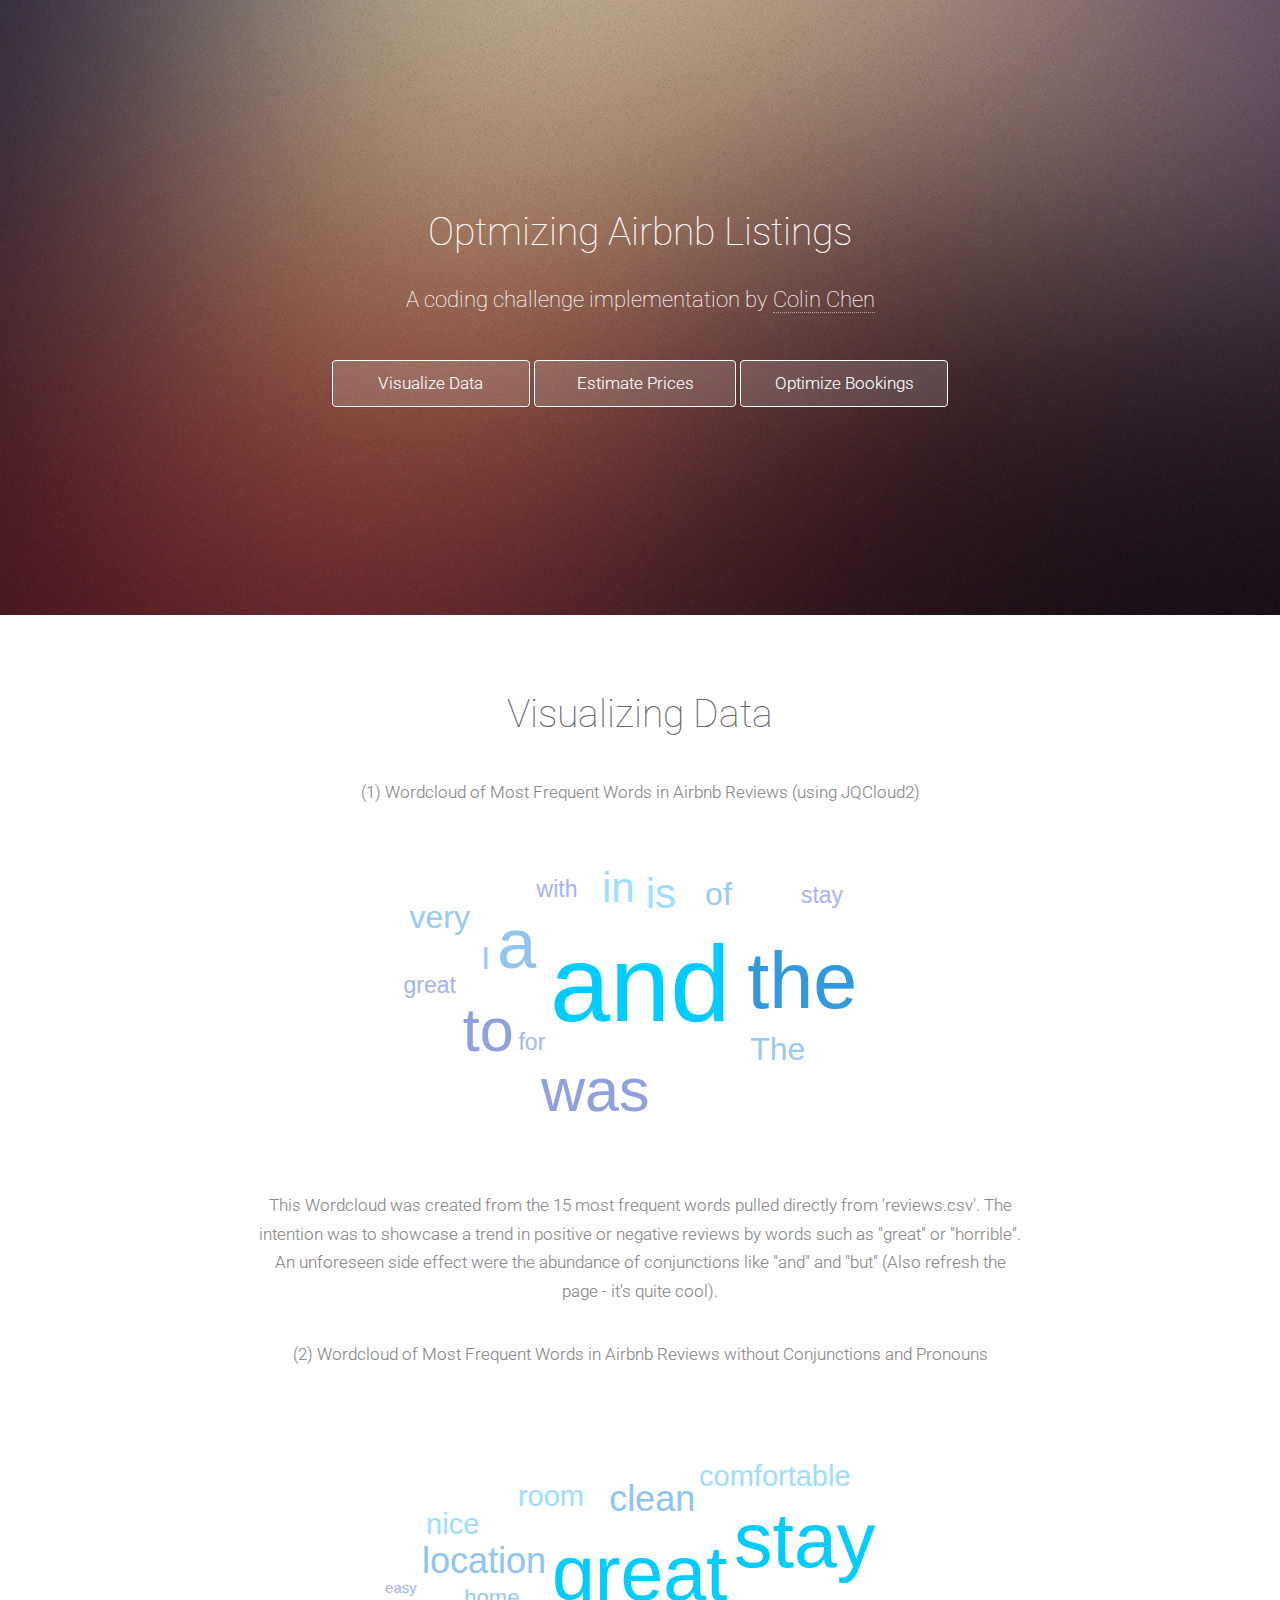
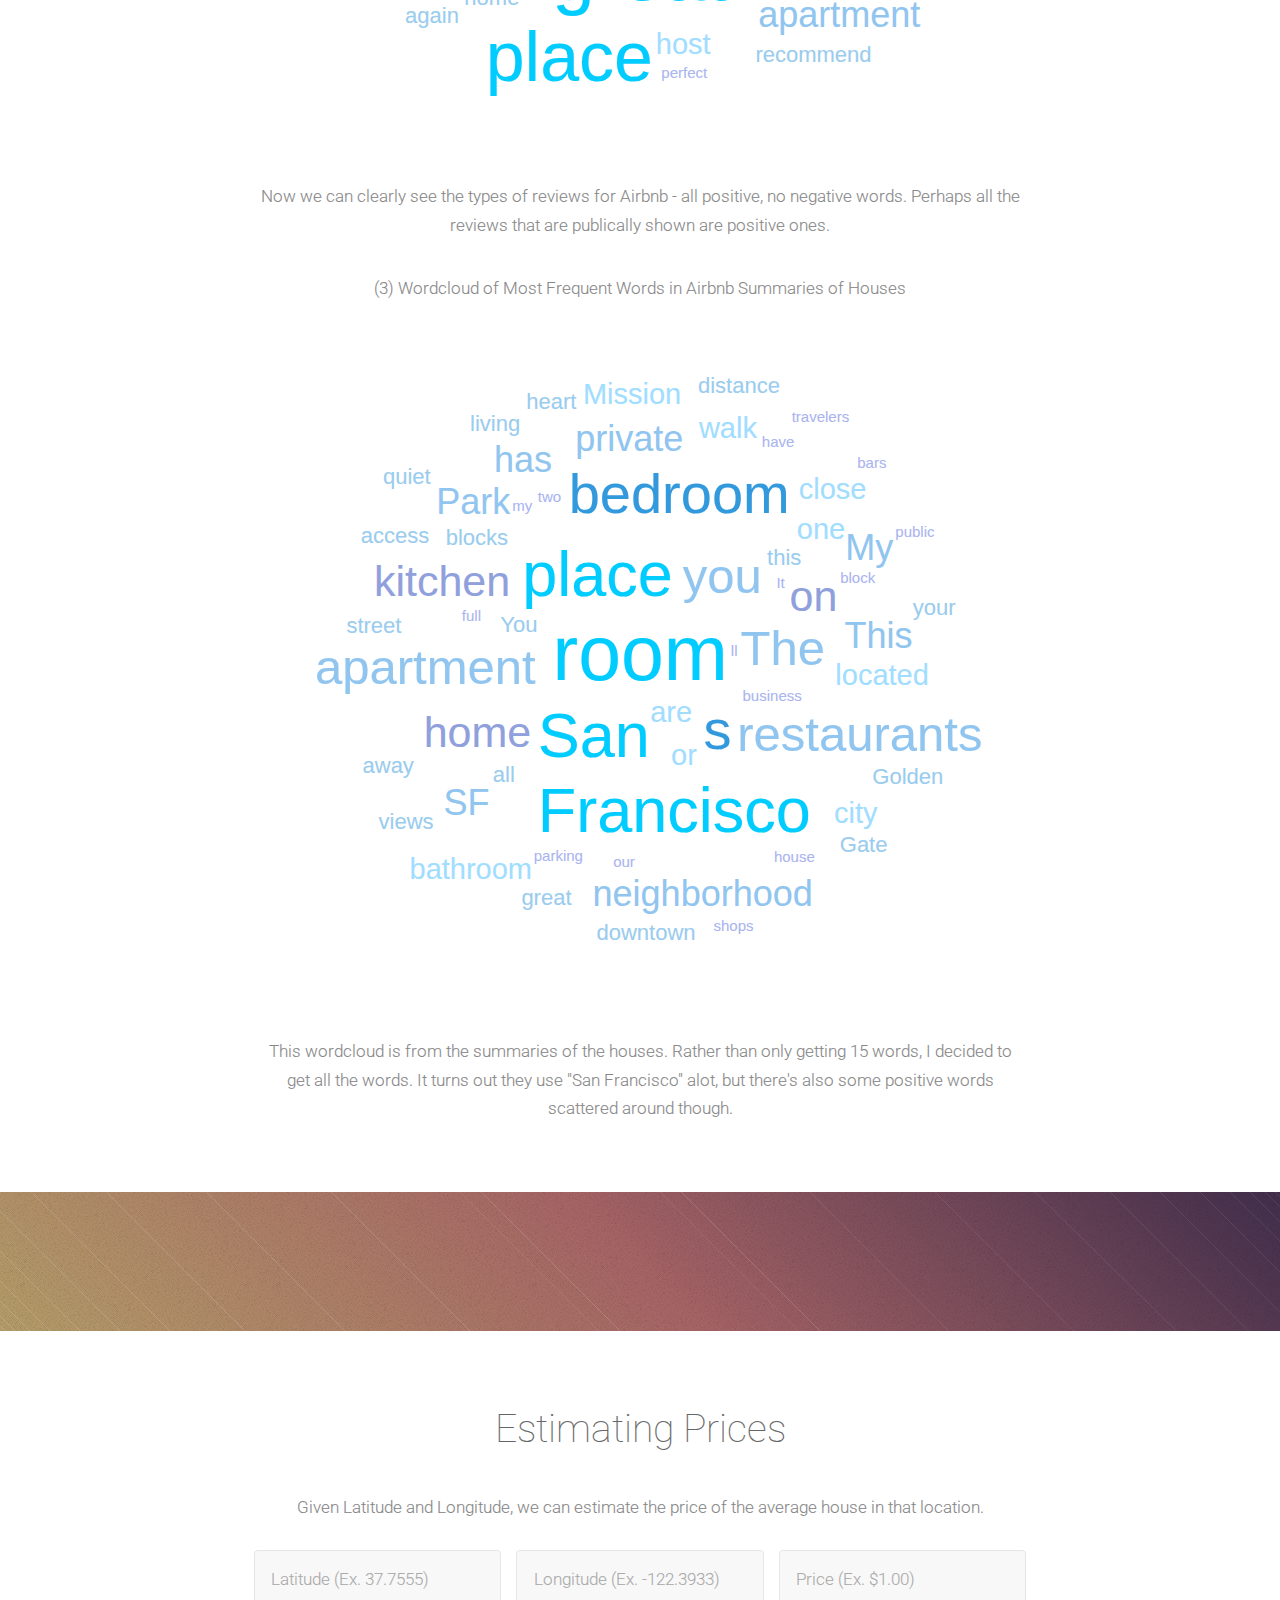
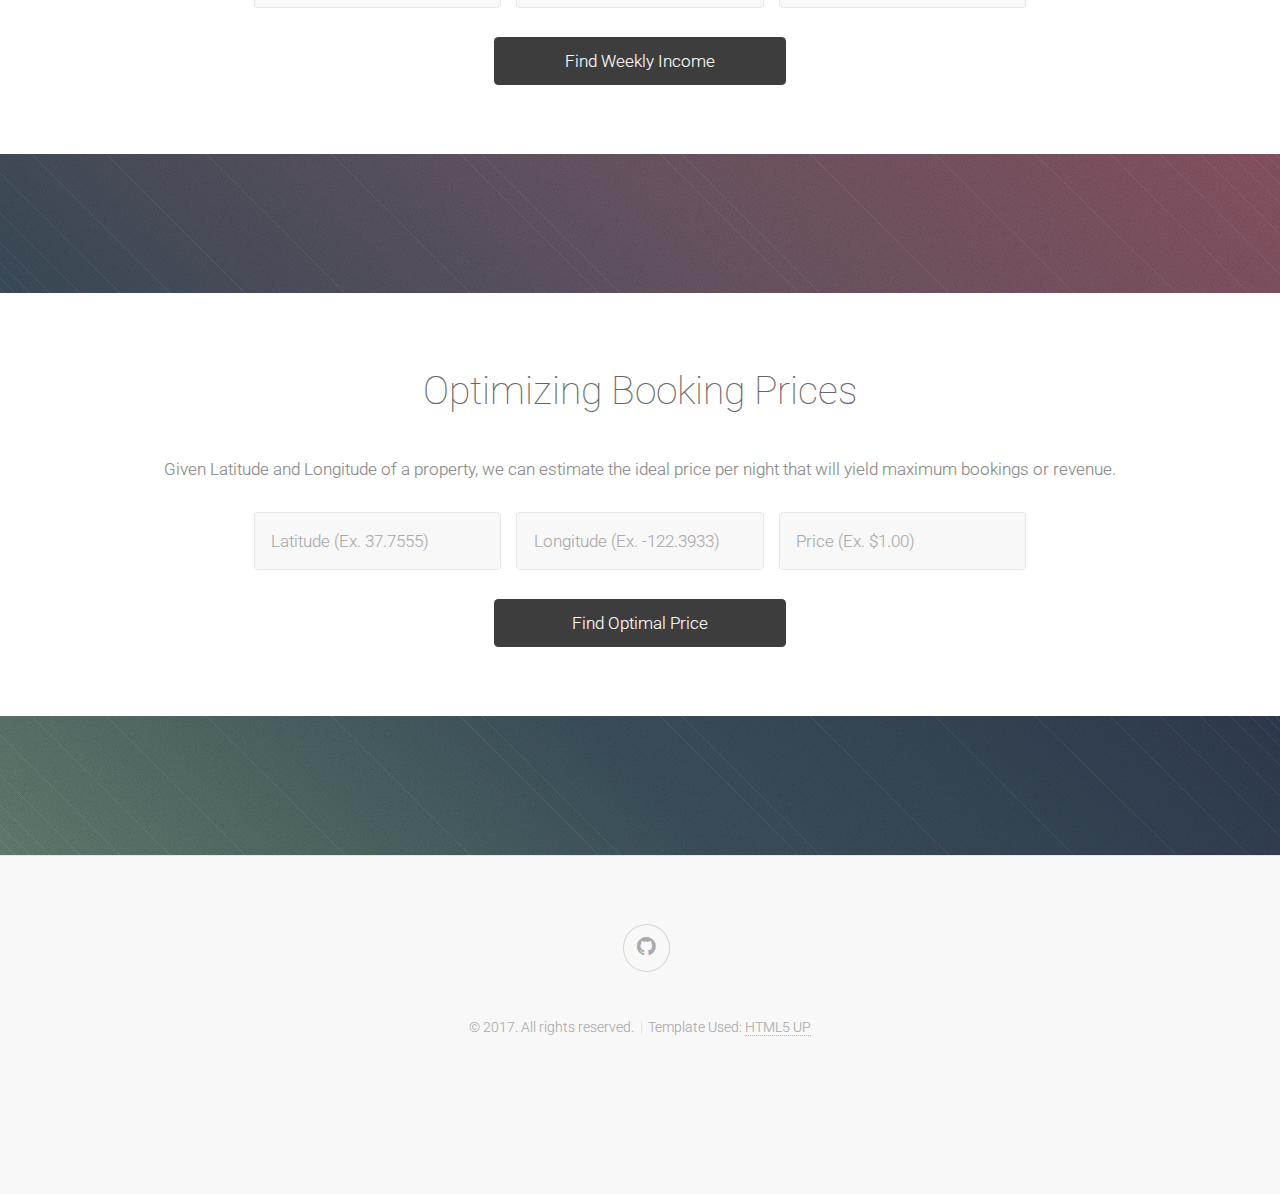
<file: index.html>
<!DOCTYPE HTML>
<!--
	Tessellate by HTML5 UP
	html5up.net | @ajlkn
	Free for personal and commercial use under the CCA 3.0 license (html5up.net/license)
-->

<!-- 
	This template is being used by Colin Chen for the coding challenge issued by Capital One
	for it's Engineering Summit coding challenge. 
-->
<html>
	<head>
		<title>Tessellate by HTML5 UP</title>
		<meta charset="utf-8" />
		<meta name="viewport" content="width=device-width, initial-scale=1" />
		<!--[if lte IE 8]><script src="assets/js/ie/html5shiv.js"></script><![endif]-->
		<link rel="stylesheet" href="assets/css/main.css" />
		<!--[if lte IE 8]><link rel="stylesheet" href="assets/css/ie8.css" /><![endif]-->
		<!--[if lte IE 9]><link rel="stylesheet" href="assets/css/ie9.css" /><![endif]-->
	</head>

	<body>
		<!-- Header -->
			<section id="header" class="dark">
				<header>
					<h1>Optmizing Airbnb Listings</h1>
					<p>A coding challenge implementation by <a href="https://github.com/ColinChen1">Colin Chen</a></p>
				</header>
				<footer>
					<div>
					<a href="#first"  class="button scrolly">&nbsp&nbsp&nbspVisualize Data&nbsp&nbsp&nbsp</a>
					<a href="#second" class="button scrolly">&nbsp&nbspEstimate Prices&nbsp&nbsp</a>
					<a href="#third"  class="button scrolly">Optimize Bookings</a>
					</div>
				</footer>
			</section>

		<!-- First Section - Visualizing Data -->
			<section id="first" class="main">
				<header>
					<div class="container">
						<h2>Visualizing Data</h2>
						<p>(1) Wordcloud of Most Frequent Words in Airbnb Reviews (using JQCloud2) </p>
						<center><div id="wordcloud" ></div></center>
						<center><p id="wordcloudtext">This Wordcloud was created from the 15 most frequent words pulled directly from 'reviews.csv'.
						The intention was to showcase a trend in positive or negative reviews by words such as "great" or "horrible".
						An unforeseen side effect were the abundance of conjunctions like "and" and "but" (Also refresh the page - it's quite cool). </p></center>
						<center><p id="wordcloudtext"> (2) Wordcloud of Most Frequent Words in Airbnb Reviews without Conjunctions and Pronouns</p></center>
						<br>
						<center><div id="wordcloud1" ></div></center>
						<center><p id="wordcloudtext">Now we can clearly see the types of reviews for Airbnb - all positive, no negative words. 
						Perhaps all the reviews that are publically shown are positive ones. </p></center>
						<center><p id="wordcloudtext">(3) Wordcloud of Most Frequent Words in Airbnb Summaries of Houses</p></center>
						<center><div id="wordcloud2"></div></center>
						<center><p id="wordcloudtext">This wordcloud is from the summaries of the houses. Rather than only getting 15 words, I decided to get all the words.  It turns out they use "San Francisco" alot, but there's also some positive words scattered around though.</p></center>
					</div>
				</header>
				<div class="content dark style1 featured">
					<div class="container">
						<div class="row">
						</div>
						<div class="row">
							<div class="12u">
							</div>
						</div>
					</div>
				</div>
			</section>

		<!-- Second Problem - Price Retriever-->
			<section id="second" class="main">
				<header>
					<div class="container">
						<h2>Estimating Prices</h2>
						<p>Given Latitude and Longitude, we can estimate the price of the average house in that location.</p>
						<br>
						<form method="post">
							<center><div style="width:82%" class="row 50%">
								<div class="4u 12u(narrow)">
									<input type="number" name="latInput" id="latInput" value="" placeholder="Latitude (Ex. 37.7555)"  step = "0.001" min = "37.7" max = "37.85"/>
								</div>
								<div class="4u 12u(narrow)">
									<input type="number" name="name" id="lonInput" value="" placeholder="Longitude (Ex. -122.3933)" step = "0.001" min = "-122.512" max = "-122.36"  />
								</div>
								<div class="4u 12u(narrow)">
									<input type="number" name="priceOutput" id="priceOutput" value="" placeholder="Price (Ex. $1.00)" disabled="disabled" />
								</div>
							</div>
							<br>
							<div>
								<div class="12u">
									<ul class="actions">
										<li><input class="button" value="Find Weekly Income" onclick="getLatLon()" /></li>
									</ul>
								</div>
							</div> </center> 
						</form>
					</div>
				</header>
				<div class="content dark style2">
					<div class="container">
						<div class="row"></div>
						<div class="row">
							<div class="12u"></div>
						</div>
					</div>
				</div>
			</section>

		<!-- Third -->
			<section id="third" class="main">
				<header>
					<div class="container">
						<h2>Optimizing Booking Prices</h2>
						<p>Given Latitude and Longitude of a property, we can estimate the  ideal price per night that will yield maximum bookings or revenue. </p>
						<br>
						<form method="post">
							<center><div style="width:82%" class="row 50%">
								<div class="4u 12u(narrow)">
									<input type="number" name="latInput" id="latInput2" value="" placeholder="Latitude (Ex. 37.7555)"  step = "0.001" min = "37.7" max = "37.85"/>
								</div>
								<div class="4u 12u(narrow)">
									<input type="number" name="name" id="lonInput2" value="" placeholder="Longitude (Ex. -122.3933)" step = "0.001" min = "-122.512" max = "-122.36"  />
								</div>
								<div class="4u 12u(narrow)">
									<input type="number" name="priceOutput" id="priceOutput2" value="" placeholder="Price (Ex. $1.00)" disabled="disabled" />
								</div>
							</div>
							<br>
							<div>
								<div class="12u">
									<ul class="actions">
										<li><input class="button" value="Find Optimal Price" onclick="getLatLonDaily()" /></li>
									</ul>
								</div>
							</div> </center> 
						</form>
					</div>
				</header>

				<div class="content dark style3">
					<div class="container">
					</div>
				</div>
			</section>

		<!-- Footer -->
			<section id="footer">
				<ul class="icons">
					<li><a href="http://github.com/ColinChen1" class="icon fa-github"><span class="label">GitHub</span></a></li>
				</ul>
				<div class="copyright">
					<ul class="menu">
						<li>&copy; 2017. All rights reserved. </li><li>Template Used: <a href="http://html5up.net">HTML5 UP</a></li>
					</ul>
				</div>
			</section>

		<!-- Scripts -->
			<script src="assets/js/jquery-3.2.1.js"></script>
			<script src="assets/js/jquery.min.js"></script>
			<script src="assets/js/jquery.scrolly.min.js"></script>
			<script src="assets/js/skel.min.js"></script>
			<script src="assets/js/util.js"></script>
			<!--[if lte IE 8]><script src="assets/js/ie/respond.min.js"></script><![endif]-->
			<script src="assets/js/main.js"></script>
			<script src="assets/bower_components/jqcloud2/dist/jqcloud.min.js"></script> 
			<link rel="stylesheet" href="assets/bower_components/jqcloud2/dist/jqcloud.min.css">
			<script src="assets/js/wordcloud.js"></script>
			<script src="assets/js/priceestimation.js"></script>
			<script src="assets/js/require.js"></script>



	</body>
</html>
</file>
<file: assets/css/ie8.css>
/*
	Tessellate by HTML5 UP
	html5up.net | @ajlkn
	Free for personal and commercial use under the CCA 3.0 license (html5up.net/license)
*/

/* Basic */

	.image {
		position: relative;
		-ms-behavior: url("assets/js/ie/PIE.htc");
	}

		.image img {
			position: relative;
			-ms-behavior: url("assets/js/ie/PIE.htc");
		}

	.button {
		position: relative;
		-ms-behavior: url("assets/js/ie/PIE.htc");
	}

/* Section/Article */

	section > .last-child,
	article > .last-child,
	section.last-child,
	article.last-child {
		margin-bottom: 0;
	}

/* List */

	ul.icons a {
		position: relative;
		-ms-behavior: url("assets/js/ie/PIE.htc");
		border: solid 1px #ddd;
	}

/* Form */

	form input.text,
	form select,
	form .select,
	form textarea {
		position: relative;
		-ms-behavior: url("assets/js/ie/PIE.htc");
		border: solid 1px #ddd;
		line-height: 1.25em;
	}

	form select {
		position: relative;
	}

		form select option {
			color: #000;
		}

	form .select select {
		width: 100%;
	}

	form .select:before {
		display: none;
	}

/* Button */

	.button.alt {
		border: solid 1px #ddd;
	}

/* Feature Icon */

	.feature-icon {
		padding-bottom: 0;
	}

		.feature-icon:before, .feature-icon:after {
			display: none;
		}

		.feature-icon .icon {
			position: relative;
			-ms-behavior: url("assets/js/ie/PIE.htc");
			background: #fff;
		}

			.feature-icon .icon:before {
				font-size: 6em;
				color: #3d3d3d;
			}

/* Header */

	#header {
		background-image: url("../../images/header.jpg");
		background-size: cover;
		background-position: auto;
		background-repeat: no-repeat;
		-ms-behavior: url("assets/js/ie/backgroundsize.min.htc");
	}

/* Main Sections */

	.main > .content.style1 {
		filter: progid:DXImageTransform.Microsoft.gradient(GradientType=0, startColorstr=#412e4c, endColorstr=#a56365);
	}

	.main > .content.style2 {
		filter: progid:DXImageTransform.Microsoft.gradient(GradientType=0, startColorstr=#85505f, endColorstr=#384955);
	}

	.main > .content.style3 {
		filter: progid:DXImageTransform.Microsoft.gradient(GradientType=0, startColorstr=#2f394e, endColorstr=#5f796b);
	}
</file>
<file: assets/css/ie9.css>
/*
	Tessellate by HTML5 UP
	html5up.net | @ajlkn
	Free for personal and commercial use under the CCA 3.0 license (html5up.net/license)
*/

/* Main Sections */

	.main > .content.style1 {
		background: url("images/bgtr.svg") top right no-repeat, url("images/bgbl.svg") bottom left no-repeat, url("images/bgbl.svg") bottom left no-repeat, url("images/overlay.png"), url("images/ie/content-style1.svg");
	}

	.main > .content.style2 {
		background: url("images/bgtr.svg") top right no-repeat, url("images/bgbl.svg") bottom left no-repeat, url("images/bgbl.svg") bottom left no-repeat, url("images/overlay.png"), url("images/ie/content-style2.svg");
	}

	.main > .content.style3 {
		background: url("images/bgtr.svg") top right no-repeat, url("images/bgbl.svg") bottom left no-repeat, url("images/bgbl.svg") bottom left no-repeat, url("images/overlay.png"), url("images/ie/content-style3.svg");
	}
</file>
<file: assets/css/main.css>
@import url("font-awesome.min.css");
@import url("https://fonts.googleapis.com/css?family=Roboto:100,100italic,300,300italic,400,400italic");

/*
	Tessellate by HTML5 UP
	html5up.net | @ajlkn
	Free for personal and commercial use under the CCA 3.0 license (html5up.net/license)
*/

/* Reset */

	html, body, div, span, applet, object, iframe, h1, h2, h3, h4, h5, h6, p, blockquote, pre, a, abbr, acronym, address, big, cite, code, del, dfn, em, img, ins, kbd, q, s, samp, small, strike, strong, sub, sup, tt, var, b, u, i, center, dl, dt, dd, ol, ul, li, fieldset, form, label, legend, table, caption, tbody, tfoot, thead, tr, th, td, article, aside, canvas, details, embed, figure, figcaption, footer, header, hgroup, menu, nav, output, ruby, section, summary, time, mark, audio, video {
		margin: 0;
		padding: 0;
		border: 0;
		font-size: 100%;
		font: inherit;
		vertical-align: baseline;
	}

	article, aside, details, figcaption, figure, footer, header, hgroup, menu, nav, section {
		display: block;
	}

	body {
		line-height: 1;
	}

	ol, ul {
		list-style: none;
	}

	blockquote, q {
		quotes: none;
	}

	blockquote:before, blockquote:after, q:before, q:after {
		content: '';
		content: none;
	}

	table {
		border-collapse: collapse;
		border-spacing: 0;
	}

	body {
		-webkit-text-size-adjust: none;
	}

/* Box Model */

	*, *:before, *:after {
		-moz-box-sizing: border-box;
		-webkit-box-sizing: border-box;
		box-sizing: border-box;
	}

/* Containers */

	.container {
		margin-left: auto;
		margin-right: auto;
	}

	.container.\31 25\25 {
		width: 100%;
		max-width: 1700px;
		min-width: 1360px;
	}

	.container.\37 5\25 {
		width: 1020px;
	}

	.container.\35 0\25 {
		width: 680px;
	}

	.container.\32 5\25 {
		width: 340px;
	}

	.container {
		width: 1360px;
	}

	@media screen and (max-width: 1680px) {

		.container.\31 25\25 {
			width: 100%;
			max-width: 1500px;
			min-width: 1200px;
		}

		.container.\37 5\25 {
			width: 900px;
		}

		.container.\35 0\25 {
			width: 600px;
		}

		.container.\32 5\25 {
			width: 300px;
		}

		.container {
			width: 1200px;
		}

	}

	@media screen and (max-width: 1280px) {

		.container.\31 25\25 {
			width: 100%;
			max-width: 1200px;
			min-width: 960px;
		}

		.container.\37 5\25 {
			width: 720px;
		}

		.container.\35 0\25 {
			width: 480px;
		}

		.container.\32 5\25 {
			width: 240px;
		}

		.container {
			width: 960px;
		}

	}

	@media screen and (max-width: 1000px) {

		.container.\31 25\25 {
			width: 100%;
			max-width: 125%;
			min-width: 100%;
		}

		.container.\37 5\25 {
			width: 75%;
		}

		.container.\35 0\25 {
			width: 50%;
		}

		.container.\32 5\25 {
			width: 25%;
		}

		.container {
			width: 100% !important;
		}

	}

	@media screen and (max-width: 736px) {

		.container.\31 25\25 {
			width: 100%;
			max-width: 125%;
			min-width: 100%;
		}

		.container.\37 5\25 {
			width: 75%;
		}

		.container.\35 0\25 {
			width: 50%;
		}

		.container.\32 5\25 {
			width: 25%;
		}

		.container {
			width: 100% !important;
		}

	}

/* Grid */

	.row {
		border-bottom: solid 1px transparent;
		-moz-box-sizing: border-box;
		-webkit-box-sizing: border-box;
		box-sizing: border-box;
	}

	.row > * {
		float: left;
		-moz-box-sizing: border-box;
		-webkit-box-sizing: border-box;
		box-sizing: border-box;
	}

	.row:after, .row:before {
		content: '';
		display: block;
		clear: both;
		height: 0;
	}

	.row.uniform > * > :first-child {
		margin-top: 0;
	}

	.row.uniform > * > :last-child {
		margin-bottom: 0;
	}

	.row.\30 \25 > * {
		padding: 0px 0 0 0px;
	}

	.row.\30 \25 {
		margin: 0px 0 -1px 0px;
	}

	.row.uniform.\30 \25 > * {
		padding: 0px 0 0 0px;
	}

	.row.uniform.\30 \25 {
		margin: 0px 0 -1px 0px;
	}

	.row > * {
		padding: 50px 0 0 50px;
	}

	.row {
		margin: -50px 0 -1px -50px;
	}

	.row.uniform > * {
		padding: 50px 0 0 50px;
	}

	.row.uniform {
		margin: -50px 0 -1px -50px;
	}

	.row.\32 00\25 > * {
		padding: 100px 0 0 100px;
	}

	.row.\32 00\25 {
		margin: -100px 0 -1px -100px;
	}

	.row.uniform.\32 00\25 > * {
		padding: 100px 0 0 100px;
	}

	.row.uniform.\32 00\25 {
		margin: -100px 0 -1px -100px;
	}

	.row.\31 50\25 > * {
		padding: 75px 0 0 75px;
	}

	.row.\31 50\25 {
		margin: -75px 0 -1px -75px;
	}

	.row.uniform.\31 50\25 > * {
		padding: 75px 0 0 75px;
	}

	.row.uniform.\31 50\25 {
		margin: -75px 0 -1px -75px;
	}

	.row.\35 0\25 > * {
		padding: 25px 0 0 25px;
	}

	.row.\35 0\25 {
		margin: -25px 0 -1px -25px;
	}

	.row.uniform.\35 0\25 > * {
		padding: 25px 0 0 25px;
	}

	.row.uniform.\35 0\25 {
		margin: -25px 0 -1px -25px;
	}

	.row.\32 5\25 > * {
		padding: 12.5px 0 0 12.5px;
	}

	.row.\32 5\25 {
		margin: -12.5px 0 -1px -12.5px;
	}

	.row.uniform.\32 5\25 > * {
		padding: 12.5px 0 0 12.5px;
	}

	.row.uniform.\32 5\25 {
		margin: -12.5px 0 -1px -12.5px;
	}

	.\31 2u, .\31 2u\24 {
		width: 100%;
		clear: none;
		margin-left: 0;
	}

	.\31 1u, .\31 1u\24 {
		width: 91.6666666667%;
		clear: none;
		margin-left: 0;
	}

	.\31 0u, .\31 0u\24 {
		width: 83.3333333333%;
		clear: none;
		margin-left: 0;
	}

	.\39 u, .\39 u\24 {
		width: 75%;
		clear: none;
		margin-left: 0;
	}

	.\38 u, .\38 u\24 {
		width: 66.6666666667%;
		clear: none;
		margin-left: 0;
	}

	.\37 u, .\37 u\24 {
		width: 58.3333333333%;
		clear: none;
		margin-left: 0;
	}

	.\36 u, .\36 u\24 {
		width: 50%;
		clear: none;
		margin-left: 0;
	}

	.\35 u, .\35 u\24 {
		width: 41.6666666667%;
		clear: none;
		margin-left: 0;
	}

	.\34 u, .\34 u\24 {
		width: 33.3333333333%;
		clear: none;
		margin-left: 0;
	}

	.\33 u, .\33 u\24 {
		width: 25%;
		clear: none;
		margin-left: 0;
	}

	.\32 u, .\32 u\24 {
		width: 16.6666666667%;
		clear: none;
		margin-left: 0;
	}

	.\31 u, .\31 u\24 {
		width: 8.3333333333%;
		clear: none;
		margin-left: 0;
	}

	.\31 2u\24 + *,
	.\31 1u\24 + *,
	.\31 0u\24 + *,
	.\39 u\24 + *,
	.\38 u\24 + *,
	.\37 u\24 + *,
	.\36 u\24 + *,
	.\35 u\24 + *,
	.\34 u\24 + *,
	.\33 u\24 + *,
	.\32 u\24 + *,
	.\31 u\24 + * {
		clear: left;
	}

	.\-11u {
		margin-left: 91.66667%;
	}

	.\-10u {
		margin-left: 83.33333%;
	}

	.\-9u {
		margin-left: 75%;
	}

	.\-8u {
		margin-left: 66.66667%;
	}

	.\-7u {
		margin-left: 58.33333%;
	}

	.\-6u {
		margin-left: 50%;
	}

	.\-5u {
		margin-left: 41.66667%;
	}

	.\-4u {
		margin-left: 33.33333%;
	}

	.\-3u {
		margin-left: 25%;
	}

	.\-2u {
		margin-left: 16.66667%;
	}

	.\-1u {
		margin-left: 8.33333%;
	}

	@media screen and (max-width: 1680px) {

		.row > * {
			padding: 40px 0 0 40px;
		}

		.row {
			margin: -40px 0 -1px -40px;
		}

		.row.uniform > * {
			padding: 40px 0 0 40px;
		}

		.row.uniform {
			margin: -40px 0 -1px -40px;
		}

		.row.\32 00\25 > * {
			padding: 80px 0 0 80px;
		}

		.row.\32 00\25 {
			margin: -80px 0 -1px -80px;
		}

		.row.uniform.\32 00\25 > * {
			padding: 80px 0 0 80px;
		}

		.row.uniform.\32 00\25 {
			margin: -80px 0 -1px -80px;
		}

		.row.\31 50\25 > * {
			padding: 60px 0 0 60px;
		}

		.row.\31 50\25 {
			margin: -60px 0 -1px -60px;
		}

		.row.uniform.\31 50\25 > * {
			padding: 60px 0 0 60px;
		}

		.row.uniform.\31 50\25 {
			margin: -60px 0 -1px -60px;
		}

		.row.\35 0\25 > * {
			padding: 20px 0 0 20px;
		}

		.row.\35 0\25 {
			margin: -20px 0 -1px -20px;
		}

		.row.uniform.\35 0\25 > * {
			padding: 20px 0 0 20px;
		}

		.row.uniform.\35 0\25 {
			margin: -20px 0 -1px -20px;
		}

		.row.\32 5\25 > * {
			padding: 10px 0 0 10px;
		}

		.row.\32 5\25 {
			margin: -10px 0 -1px -10px;
		}

		.row.uniform.\32 5\25 > * {
			padding: 10px 0 0 10px;
		}

		.row.uniform.\32 5\25 {
			margin: -10px 0 -1px -10px;
		}

		.\31 2u\28wide\29, .\31 2u\24\28wide\29 {
			width: 100%;
			clear: none;
			margin-left: 0;
		}

		.\31 1u\28wide\29, .\31 1u\24\28wide\29 {
			width: 91.6666666667%;
			clear: none;
			margin-left: 0;
		}

		.\31 0u\28wide\29, .\31 0u\24\28wide\29 {
			width: 83.3333333333%;
			clear: none;
			margin-left: 0;
		}

		.\39 u\28wide\29, .\39 u\24\28wide\29 {
			width: 75%;
			clear: none;
			margin-left: 0;
		}

		.\38 u\28wide\29, .\38 u\24\28wide\29 {
			width: 66.6666666667%;
			clear: none;
			margin-left: 0;
		}

		.\37 u\28wide\29, .\37 u\24\28wide\29 {
			width: 58.3333333333%;
			clear: none;
			margin-left: 0;
		}

		.\36 u\28wide\29, .\36 u\24\28wide\29 {
			width: 50%;
			clear: none;
			margin-left: 0;
		}

		.\35 u\28wide\29, .\35 u\24\28wide\29 {
			width: 41.6666666667%;
			clear: none;
			margin-left: 0;
		}

		.\34 u\28wide\29, .\34 u\24\28wide\29 {
			width: 33.3333333333%;
			clear: none;
			margin-left: 0;
		}

		.\33 u\28wide\29, .\33 u\24\28wide\29 {
			width: 25%;
			clear: none;
			margin-left: 0;
		}

		.\32 u\28wide\29, .\32 u\24\28wide\29 {
			width: 16.6666666667%;
			clear: none;
			margin-left: 0;
		}

		.\31 u\28wide\29, .\31 u\24\28wide\29 {
			width: 8.3333333333%;
			clear: none;
			margin-left: 0;
		}

		.\31 2u\24\28wide\29 + *,
		.\31 1u\24\28wide\29 + *,
		.\31 0u\24\28wide\29 + *,
		.\39 u\24\28wide\29 + *,
		.\38 u\24\28wide\29 + *,
		.\37 u\24\28wide\29 + *,
		.\36 u\24\28wide\29 + *,
		.\35 u\24\28wide\29 + *,
		.\34 u\24\28wide\29 + *,
		.\33 u\24\28wide\29 + *,
		.\32 u\24\28wide\29 + *,
		.\31 u\24\28wide\29 + * {
			clear: left;
		}

		.\-11u\28wide\29 {
			margin-left: 91.66667%;
		}

		.\-10u\28wide\29 {
			margin-left: 83.33333%;
		}

		.\-9u\28wide\29 {
			margin-left: 75%;
		}

		.\-8u\28wide\29 {
			margin-left: 66.66667%;
		}

		.\-7u\28wide\29 {
			margin-left: 58.33333%;
		}

		.\-6u\28wide\29 {
			margin-left: 50%;
		}

		.\-5u\28wide\29 {
			margin-left: 41.66667%;
		}

		.\-4u\28wide\29 {
			margin-left: 33.33333%;
		}

		.\-3u\28wide\29 {
			margin-left: 25%;
		}

		.\-2u\28wide\29 {
			margin-left: 16.66667%;
		}

		.\-1u\28wide\29 {
			margin-left: 8.33333%;
		}

	}

	@media screen and (max-width: 1280px) {

		.row > * {
			padding: 30px 0 0 30px;
		}

		.row {
			margin: -30px 0 -1px -30px;
		}

		.row.uniform > * {
			padding: 30px 0 0 30px;
		}

		.row.uniform {
			margin: -30px 0 -1px -30px;
		}

		.row.\32 00\25 > * {
			padding: 60px 0 0 60px;
		}

		.row.\32 00\25 {
			margin: -60px 0 -1px -60px;
		}

		.row.uniform.\32 00\25 > * {
			padding: 60px 0 0 60px;
		}

		.row.uniform.\32 00\25 {
			margin: -60px 0 -1px -60px;
		}

		.row.\31 50\25 > * {
			padding: 45px 0 0 45px;
		}

		.row.\31 50\25 {
			margin: -45px 0 -1px -45px;
		}

		.row.uniform.\31 50\25 > * {
			padding: 45px 0 0 45px;
		}

		.row.uniform.\31 50\25 {
			margin: -45px 0 -1px -45px;
		}

		.row.\35 0\25 > * {
			padding: 15px 0 0 15px;
		}

		.row.\35 0\25 {
			margin: -15px 0 -1px -15px;
		}

		.row.uniform.\35 0\25 > * {
			padding: 15px 0 0 15px;
		}

		.row.uniform.\35 0\25 {
			margin: -15px 0 -1px -15px;
		}

		.row.\32 5\25 > * {
			padding: 7.5px 0 0 7.5px;
		}

		.row.\32 5\25 {
			margin: -7.5px 0 -1px -7.5px;
		}

		.row.uniform.\32 5\25 > * {
			padding: 7.5px 0 0 7.5px;
		}

		.row.uniform.\32 5\25 {
			margin: -7.5px 0 -1px -7.5px;
		}

		.\31 2u\28normal\29, .\31 2u\24\28normal\29 {
			width: 100%;
			clear: none;
			margin-left: 0;
		}

		.\31 1u\28normal\29, .\31 1u\24\28normal\29 {
			width: 91.6666666667%;
			clear: none;
			margin-left: 0;
		}

		.\31 0u\28normal\29, .\31 0u\24\28normal\29 {
			width: 83.3333333333%;
			clear: none;
			margin-left: 0;
		}

		.\39 u\28normal\29, .\39 u\24\28normal\29 {
			width: 75%;
			clear: none;
			margin-left: 0;
		}

		.\38 u\28normal\29, .\38 u\24\28normal\29 {
			width: 66.6666666667%;
			clear: none;
			margin-left: 0;
		}

		.\37 u\28normal\29, .\37 u\24\28normal\29 {
			width: 58.3333333333%;
			clear: none;
			margin-left: 0;
		}

		.\36 u\28normal\29, .\36 u\24\28normal\29 {
			width: 50%;
			clear: none;
			margin-left: 0;
		}

		.\35 u\28normal\29, .\35 u\24\28normal\29 {
			width: 41.6666666667%;
			clear: none;
			margin-left: 0;
		}

		.\34 u\28normal\29, .\34 u\24\28normal\29 {
			width: 33.3333333333%;
			clear: none;
			margin-left: 0;
		}

		.\33 u\28normal\29, .\33 u\24\28normal\29 {
			width: 25%;
			clear: none;
			margin-left: 0;
		}

		.\32 u\28normal\29, .\32 u\24\28normal\29 {
			width: 16.6666666667%;
			clear: none;
			margin-left: 0;
		}

		.\31 u\28normal\29, .\31 u\24\28normal\29 {
			width: 8.3333333333%;
			clear: none;
			margin-left: 0;
		}

		.\31 2u\24\28normal\29 + *,
		.\31 1u\24\28normal\29 + *,
		.\31 0u\24\28normal\29 + *,
		.\39 u\24\28normal\29 + *,
		.\38 u\24\28normal\29 + *,
		.\37 u\24\28normal\29 + *,
		.\36 u\24\28normal\29 + *,
		.\35 u\24\28normal\29 + *,
		.\34 u\24\28normal\29 + *,
		.\33 u\24\28normal\29 + *,
		.\32 u\24\28normal\29 + *,
		.\31 u\24\28normal\29 + * {
			clear: left;
		}

		.\-11u\28normal\29 {
			margin-left: 91.66667%;
		}

		.\-10u\28normal\29 {
			margin-left: 83.33333%;
		}

		.\-9u\28normal\29 {
			margin-left: 75%;
		}

		.\-8u\28normal\29 {
			margin-left: 66.66667%;
		}

		.\-7u\28normal\29 {
			margin-left: 58.33333%;
		}

		.\-6u\28normal\29 {
			margin-left: 50%;
		}

		.\-5u\28normal\29 {
			margin-left: 41.66667%;
		}

		.\-4u\28normal\29 {
			margin-left: 33.33333%;
		}

		.\-3u\28normal\29 {
			margin-left: 25%;
		}

		.\-2u\28normal\29 {
			margin-left: 16.66667%;
		}

		.\-1u\28normal\29 {
			margin-left: 8.33333%;
		}

	}

	@media screen and (max-width: 1000px) {

		.row > * {
			padding: 25px 0 0 25px;
		}

		.row {
			margin: -25px 0 -1px -25px;
		}

		.row.uniform > * {
			padding: 25px 0 0 25px;
		}

		.row.uniform {
			margin: -25px 0 -1px -25px;
		}

		.row.\32 00\25 > * {
			padding: 50px 0 0 50px;
		}

		.row.\32 00\25 {
			margin: -50px 0 -1px -50px;
		}

		.row.uniform.\32 00\25 > * {
			padding: 50px 0 0 50px;
		}

		.row.uniform.\32 00\25 {
			margin: -50px 0 -1px -50px;
		}

		.row.\31 50\25 > * {
			padding: 37.5px 0 0 37.5px;
		}

		.row.\31 50\25 {
			margin: -37.5px 0 -1px -37.5px;
		}

		.row.uniform.\31 50\25 > * {
			padding: 37.5px 0 0 37.5px;
		}

		.row.uniform.\31 50\25 {
			margin: -37.5px 0 -1px -37.5px;
		}

		.row.\35 0\25 > * {
			padding: 12.5px 0 0 12.5px;
		}

		.row.\35 0\25 {
			margin: -12.5px 0 -1px -12.5px;
		}

		.row.uniform.\35 0\25 > * {
			padding: 12.5px 0 0 12.5px;
		}

		.row.uniform.\35 0\25 {
			margin: -12.5px 0 -1px -12.5px;
		}

		.row.\32 5\25 > * {
			padding: 6.25px 0 0 6.25px;
		}

		.row.\32 5\25 {
			margin: -6.25px 0 -1px -6.25px;
		}

		.row.uniform.\32 5\25 > * {
			padding: 6.25px 0 0 6.25px;
		}

		.row.uniform.\32 5\25 {
			margin: -6.25px 0 -1px -6.25px;
		}

		.\31 2u\28narrow\29, .\31 2u\24\28narrow\29 {
			width: 100%;
			clear: none;
			margin-left: 0;
		}

		.\31 1u\28narrow\29, .\31 1u\24\28narrow\29 {
			width: 91.6666666667%;
			clear: none;
			margin-left: 0;
		}

		.\31 0u\28narrow\29, .\31 0u\24\28narrow\29 {
			width: 83.3333333333%;
			clear: none;
			margin-left: 0;
		}

		.\39 u\28narrow\29, .\39 u\24\28narrow\29 {
			width: 75%;
			clear: none;
			margin-left: 0;
		}

		.\38 u\28narrow\29, .\38 u\24\28narrow\29 {
			width: 66.6666666667%;
			clear: none;
			margin-left: 0;
		}

		.\37 u\28narrow\29, .\37 u\24\28narrow\29 {
			width: 58.3333333333%;
			clear: none;
			margin-left: 0;
		}

		.\36 u\28narrow\29, .\36 u\24\28narrow\29 {
			width: 50%;
			clear: none;
			margin-left: 0;
		}

		.\35 u\28narrow\29, .\35 u\24\28narrow\29 {
			width: 41.6666666667%;
			clear: none;
			margin-left: 0;
		}

		.\34 u\28narrow\29, .\34 u\24\28narrow\29 {
			width: 33.3333333333%;
			clear: none;
			margin-left: 0;
		}

		.\33 u\28narrow\29, .\33 u\24\28narrow\29 {
			width: 25%;
			clear: none;
			margin-left: 0;
		}

		.\32 u\28narrow\29, .\32 u\24\28narrow\29 {
			width: 16.6666666667%;
			clear: none;
			margin-left: 0;
		}

		.\31 u\28narrow\29, .\31 u\24\28narrow\29 {
			width: 8.3333333333%;
			clear: none;
			margin-left: 0;
		}

		.\31 2u\24\28narrow\29 + *,
		.\31 1u\24\28narrow\29 + *,
		.\31 0u\24\28narrow\29 + *,
		.\39 u\24\28narrow\29 + *,
		.\38 u\24\28narrow\29 + *,
		.\37 u\24\28narrow\29 + *,
		.\36 u\24\28narrow\29 + *,
		.\35 u\24\28narrow\29 + *,
		.\34 u\24\28narrow\29 + *,
		.\33 u\24\28narrow\29 + *,
		.\32 u\24\28narrow\29 + *,
		.\31 u\24\28narrow\29 + * {
			clear: left;
		}

		.\-11u\28narrow\29 {
			margin-left: 91.66667%;
		}

		.\-10u\28narrow\29 {
			margin-left: 83.33333%;
		}

		.\-9u\28narrow\29 {
			margin-left: 75%;
		}

		.\-8u\28narrow\29 {
			margin-left: 66.66667%;
		}

		.\-7u\28narrow\29 {
			margin-left: 58.33333%;
		}

		.\-6u\28narrow\29 {
			margin-left: 50%;
		}

		.\-5u\28narrow\29 {
			margin-left: 41.66667%;
		}

		.\-4u\28narrow\29 {
			margin-left: 33.33333%;
		}

		.\-3u\28narrow\29 {
			margin-left: 25%;
		}

		.\-2u\28narrow\29 {
			margin-left: 16.66667%;
		}

		.\-1u\28narrow\29 {
			margin-left: 8.33333%;
		}

	}

	@media screen and (max-width: 736px) {

		.row > * {
			padding: 20px 0 0 20px;
		}

		.row {
			margin: -20px 0 -1px -20px;
		}

		.row.uniform > * {
			padding: 20px 0 0 20px;
		}

		.row.uniform {
			margin: -20px 0 -1px -20px;
		}

		.row.\32 00\25 > * {
			padding: 40px 0 0 40px;
		}

		.row.\32 00\25 {
			margin: -40px 0 -1px -40px;
		}

		.row.uniform.\32 00\25 > * {
			padding: 40px 0 0 40px;
		}

		.row.uniform.\32 00\25 {
			margin: -40px 0 -1px -40px;
		}

		.row.\31 50\25 > * {
			padding: 30px 0 0 30px;
		}

		.row.\31 50\25 {
			margin: -30px 0 -1px -30px;
		}

		.row.uniform.\31 50\25 > * {
			padding: 30px 0 0 30px;
		}

		.row.uniform.\31 50\25 {
			margin: -30px 0 -1px -30px;
		}

		.row.\35 0\25 > * {
			padding: 10px 0 0 10px;
		}

		.row.\35 0\25 {
			margin: -10px 0 -1px -10px;
		}

		.row.uniform.\35 0\25 > * {
			padding: 10px 0 0 10px;
		}

		.row.uniform.\35 0\25 {
			margin: -10px 0 -1px -10px;
		}

		.row.\32 5\25 > * {
			padding: 5px 0 0 5px;
		}

		.row.\32 5\25 {
			margin: -5px 0 -1px -5px;
		}

		.row.uniform.\32 5\25 > * {
			padding: 5px 0 0 5px;
		}

		.row.uniform.\32 5\25 {
			margin: -5px 0 -1px -5px;
		}

		.\31 2u\28mobile\29, .\31 2u\24\28mobile\29 {
			width: 100%;
			clear: none;
			margin-left: 0;
		}

		.\31 1u\28mobile\29, .\31 1u\24\28mobile\29 {
			width: 91.6666666667%;
			clear: none;
			margin-left: 0;
		}

		.\31 0u\28mobile\29, .\31 0u\24\28mobile\29 {
			width: 83.3333333333%;
			clear: none;
			margin-left: 0;
		}

		.\39 u\28mobile\29, .\39 u\24\28mobile\29 {
			width: 75%;
			clear: none;
			margin-left: 0;
		}

		.\38 u\28mobile\29, .\38 u\24\28mobile\29 {
			width: 66.6666666667%;
			clear: none;
			margin-left: 0;
		}

		.\37 u\28mobile\29, .\37 u\24\28mobile\29 {
			width: 58.3333333333%;
			clear: none;
			margin-left: 0;
		}

		.\36 u\28mobile\29, .\36 u\24\28mobile\29 {
			width: 50%;
			clear: none;
			margin-left: 0;
		}

		.\35 u\28mobile\29, .\35 u\24\28mobile\29 {
			width: 41.6666666667%;
			clear: none;
			margin-left: 0;
		}

		.\34 u\28mobile\29, .\34 u\24\28mobile\29 {
			width: 33.3333333333%;
			clear: none;
			margin-left: 0;
		}

		.\33 u\28mobile\29, .\33 u\24\28mobile\29 {
			width: 25%;
			clear: none;
			margin-left: 0;
		}

		.\32 u\28mobile\29, .\32 u\24\28mobile\29 {
			width: 16.6666666667%;
			clear: none;
			margin-left: 0;
		}

		.\31 u\28mobile\29, .\31 u\24\28mobile\29 {
			width: 8.3333333333%;
			clear: none;
			margin-left: 0;
		}

		.\31 2u\24\28mobile\29 + *,
		.\31 1u\24\28mobile\29 + *,
		.\31 0u\24\28mobile\29 + *,
		.\39 u\24\28mobile\29 + *,
		.\38 u\24\28mobile\29 + *,
		.\37 u\24\28mobile\29 + *,
		.\36 u\24\28mobile\29 + *,
		.\35 u\24\28mobile\29 + *,
		.\34 u\24\28mobile\29 + *,
		.\33 u\24\28mobile\29 + *,
		.\32 u\24\28mobile\29 + *,
		.\31 u\24\28mobile\29 + * {
			clear: left;
		}

		.\-11u\28mobile\29 {
			margin-left: 91.66667%;
		}

		.\-10u\28mobile\29 {
			margin-left: 83.33333%;
		}

		.\-9u\28mobile\29 {
			margin-left: 75%;
		}

		.\-8u\28mobile\29 {
			margin-left: 66.66667%;
		}

		.\-7u\28mobile\29 {
			margin-left: 58.33333%;
		}

		.\-6u\28mobile\29 {
			margin-left: 50%;
		}

		.\-5u\28mobile\29 {
			margin-left: 41.66667%;
		}

		.\-4u\28mobile\29 {
			margin-left: 33.33333%;
		}

		.\-3u\28mobile\29 {
			margin-left: 25%;
		}

		.\-2u\28mobile\29 {
			margin-left: 16.66667%;
		}

		.\-1u\28mobile\29 {
			margin-left: 8.33333%;
		}

	}

/* Basic */

	@-ms-viewport {
		width: device-width;
	}

	body {
		background: #F8F8F8;
		font-family: 'Roboto', sans-serif;
		font-weight: 300;
		font-size: 17pt;
		line-height: 1.75em;
		color: #888;
		-webkit-text-stroke: 0.1px;
	}

		body.is-loading * {
			-moz-transition: none !important;
			-webkit-transition: none !important;
			-ms-transition: none !important;
			transition: none !important;
			-moz-animation: none !important;
			-webkit-animation: none !important;
			-ms-animation: none !important;
			animation: none !important;
		}

	.dark {
		color: #aaa;
		color: rgba(255, 255, 255, 0.65);
	}

	input, textarea, select {
		font-family: 'Roboto', sans-serif;
		font-weight: 300;
		font-size: 17pt;
		line-height: 1.75em;
		color: #888;
		-webkit-text-stroke: 0.1px;
	}

	h1, h2, h3, h4, h5, h6 {
		color: #666;
		margin: 0 0 1em 0;
		font-weight: 100;
		line-height: 1.5em;
	}

	h1 a, h2 a, h3 a, h4 a, h5 a, h6 a {
		color: inherit;
		text-decoration: none;
	}

	.dark h1, .dark h2, .dark h3, .dark h4, .dark h5, .dark h6 {
		color: #fff;
	}

	strong, b {
		font-weight: 400;
		color: inherit;
	}

	.dark strong, .dark b {
		color: #fff;
		color: rgba(255, 255, 255, 0.85);
	}

	em, i {
		font-style: italic;
	}

	a {
		-moz-transition: border-bottom-color 0.25s ease-in-out;
		-webkit-transition: border-bottom-color 0.25s ease-in-out;
		-ms-transition: border-bottom-color 0.25s ease-in-out;
		transition: border-bottom-color 0.25s ease-in-out;
		color: inherit;
		text-decoration: none;
		border-bottom: dotted 1px rgba(0, 0, 0, 0.25);
	}

		a:hover {
			border-bottom-color: transparent;
		}

	.dark a {
		color: #fff;
		border-bottom-color: rgba(255, 255, 255, 0.5);
	}

		.dark a:hover {
			border-bottom-color: rgba(255, 255, 255, 0);
		}

	sub {
		position: relative;
		top: 0.5em;
		font-size: 0.8em;
	}

	sup {
		position: relative;
		top: -0.5em;
		font-size: 0.8em;
	}

	hr {
		border: 0;
		border-top: solid 1px #e6e6e6;
		margin: 2em 0 2em 0;
	}

	.dark hr {
		border-top-color: rgba(255, 255, 255, 0.5);
	}

	blockquote {
		border-left: solid 0.25em #e6e6e6;
		padding: 1em 0 1em 2em;
		font-style: italic;
	}

	.dark blockquote {
		border-left-color: rgba(255, 255, 255, 0.5);
	}

	p, ul, ol, dl, table {
		margin-bottom: 1em;
	}

	p {
		text-align: justify;
	}

	header {
		margin-bottom: 1em;
	}

		header h1, header h2, header h3, header h4, header h5, header h6 {
			margin: 0;
		}

		header p {
			display: block;
			margin: 0;
			padding: 0.25em 0 0.5em 0;
		}

	footer {
		padding-top: 1.5em;
	}

	br.clear {
		clear: both;
	}

	.featured {
		text-align: center;
	}

		.featured p {
			text-align: center;
		}

/* Sections/Article */

	section,
	article {
		margin-bottom: 3em;
	}

	section > :last-child,
	article > :last-child,
	section:last-child,
	article:last-child {
		margin-bottom: 0;
	}

	.row > section,
	.row > article {
		margin-bottom: 0;
	}

/* Image */

	.image {
		position: relative;
		display: inline-block;
		border: 0;
	}

		.image:after {
			content: '';
			position: absolute;
			left: 0;
			top: 0;
			width: 100%;
			height: 100%;
			background: url("images/overlay.png");
		}

		.image img {
			display: block;
			width: 100%;
			border-radius: 0.5em;
		}

		.image.featured {
			display: block;
			width: 100%;
			margin: 0 0 2em 0;
		}

		.image.fit {
			display: block;
			width: 100%;
		}

		.image.left {
			float: left;
			margin: 0 2em 2em 0;
		}

		.image.centered {
			display: block;
			margin: 0 0 2em 0;
		}

			.image.centered img {
				margin: 0 auto;
				width: auto;
			}

/* List */

	ul.default {
		list-style: disc;
		padding-left: 1em;
	}

		ul.default li {
			padding-left: 0.5em;
		}

	ul.icons {
		cursor: default;
	}

		ul.icons li {
			display: inline-block;
			padding-left: 0.75em;
		}

		ul.icons a {
			-moz-transition: background-color 0.25s ease-in-out;
			-webkit-transition: background-color 0.25s ease-in-out;
			-ms-transition: background-color 0.25s ease-in-out;
			transition: background-color 0.25s ease-in-out;
			display: inline-block;
			width: 2.75em;
			height: 2.75em;
			line-height: 2.8em;
			text-align: center;
			border: 0;
			box-shadow: inset 0 0 0 1px #e6e6e6;
			border-radius: 100%;
			color: #aaa;
		}

			ul.icons a:hover {
				background: rgba(0, 0, 0, 0.025);
			}

	ul.menu {
		cursor: default;
	}

		ul.menu li {
			display: inline-block;
			line-height: 1em;
			border-left: solid 1px #e6e6e6;
			padding: 0 0 0 0.5em;
			margin: 0 0 0 0.5em;
		}

			ul.menu li:first-child {
				border-left: 0;
				padding-left: 0;
				margin-left: 0;
			}

	ul.actions {
		cursor: default;
	}

		ul.actions li {
			display: inline-block;
			margin: 0 0 0 0.5em;
		}

			ul.actions li:first-child {
				margin-left: 0;
			}

	ol.default {
		list-style: decimal;
		padding-left: 1.25em;
	}

		ol.default li {
			padding-left: 0.25em;
		}

/* Form */

	form .actions {
		margin-bottom: 0;
	}

	form label {
		display: block;
	}

	form input[type="number"],
	form input[type="email"],
	form input[type="password"],
	form select,
	form .select,
	form textarea {
		-moz-transition: all 0.25s ease-in-out;
		-webkit-transition: all 0.25s ease-in-out;
		-ms-transition: all 0.25s ease-in-out;
		transition: all 0.25s ease-in-out;
		-moz-appearance: none;
		-webkit-appearance: none;
		-ms-appearance: none;
		appearance: none;
		display: block;
		box-shadow: inset 0 0 0 1px #e6e6e6;
		background: #f8f8f8;
		width: 100%;
		padding: 0.85em 1em 0.85em 1em;
		border-radius: 0.25em;
		border: 0;
	}

		form input[type="text"]:focus,
		form input[type="email"]:focus,
		form input[type="password"]:focus,
		form select:focus,
		form .select:focus,
		form textarea:focus {
			outline: 0;
			box-shadow: inset 0 0 0 1px #afd9e0;
			background: #fcfcfc;
		}

	form input[type="text"],
	form input[type="email"],
	form input[type="password"],
	form select {
		line-height: 1.25em;
	}

	form textarea {
		min-height: 13em;
	}

	form select {
		position: relative;
	}

		form select option:not(:checked) {
			color: #000;
		}

	form .select {
		position: relative;
		padding: 0;
		overflow-x: hidden;
		outline: 0;
	}

		form .select select {
			width: calc(100% + 2em);
			background: none !important;
			box-shadow: none !important;
			border: 0 !important;
			cursor: pointer;
		}

			form .select select::-moz-focus-inner {
				border: 0;
				outline: 0;
			}

		form .select:before {
			content: '';
			position: absolute;
			top: 15%;
			right: 1em;
			width: 1.25em;
			height: 75%;
			background: url("images/arrow.svg") center center no-repeat;
			background-size: contain;
			z-index: 0;
		}

		form .select select::-ms-expand {
			display: none;
		}

	form ::-moz-focus-inner {
		border: 0;
	}

	form .formerize-placeholder {
		color: #555 !important;
	}

	form ::-webkit-input-placeholder {
		color: #aaa !important;
	}

	form :-moz-placeholder {
		color: #555 !important;
	}

	form ::-moz-placeholder {
		color: #555 !important;
	}

	form :-ms-input-placeholder {
		color: #555 !important;
	}

	.dark form input[type="text"],
	.dark form input[type="email"],
	.dark form input[type="password"],
	.dark form select,
	.dark form .select,
	.dark form textarea {
		background: none;
		box-shadow: inset 0 0 0 1px rgba(255, 255, 255, 0.5);
		color: #fff;
	}

		.dark form input[type="text"]:focus,
		.dark form input[type="email"]:focus,
		.dark form input[type="password"]:focus,
		.dark form select:focus,
		.dark form .select:focus,
		.dark form textarea:focus {
			background: rgba(255, 255, 255, 0.1);
			box-shadow: inset 0 0 0 1px #fff;
		}

	.dark form .select:before {
		background: url("images/dark-arrow.svg") center center no-repeat;
		background-size: contain;
	}

	.dark form .formerize-placeholder {
		color: #aaa !important;
		color: rgba(255, 255, 255, 0.85) !important;
	}

	.dark form ::-webkit-input-placeholder {
		color: rgba(255, 255, 255, 0.85) !important;
	}

	.dark form :-moz-placeholder {
		color: rgba(255, 255, 255, 0.85) !important;
	}

	.dark form ::-moz-placeholder {
		color: rgba(255, 255, 255, 0.85) !important;
	}

	.dark form :-ms-input-placeholder {
		color: rgba(255, 255, 255, 0.85) !important;
	}

/* Table */

	table {
		width: 100%;
	}

		table.default {
			width: 100%;
			border-collapse: collapse;
		}

			table.default tbody tr {
				border: solid 1px #e6e6e6;
			}

				table.default tbody tr:nth-child(2n+2) {
					background: #f8f8f8;
				}

			table.default td {
				padding: 0.5em 1em 0.5em 1em;
			}

			table.default th {
				text-align: left;
				padding: 0.5em 1em 1em 1em;
			}

			table.default tfoot td {
				padding-top: 1em;
			}

	.dark table.default tbody tr {
		border-color: rgba(255, 255, 255, 0.5);
	}

		.dark table.default tbody tr:nth-child(2n+2) {
			background: rgba(255, 255, 255, 0.1);
		}

/* Button */

	input[type="button"],
	input[type="submit"],
	input[type="reset"],
	button,
	.button {
		-moz-transition: all 0.25s ease-in-out;
		-webkit-transition: all 0.25s ease-in-out;
		-ms-transition: all 0.25s ease-in-out;
		transition: all 0.25s ease-in-out;
		-webkit-appearance: none;
		position: relative;
		display: inline-block;
		background: #3d3d3d;
		padding: 0.55em 2em 0.55em 2em;
		border-radius: 0.25em;
		cursor: pointer;
		border: 0;
		color: #fff;
				text-align: center;
		text-decoration: none;
	}

		input[type="button"]:hover,
		input[type="submit"]:hover,
		input[type="reset"]:hover,
		button:hover,
		.button:hover {
			background: #4f4f4f;
		}

		input[type="button"].alt,
		input[type="submit"].alt,
		input[type="reset"].alt,
		button.alt,
		.button.alt {
			color: inherit;
			box-shadow: inset 0 0 0 1px #e6e6e6;
			background: none;
		}

			input[type="button"].alt:hover,
			input[type="submit"].alt:hover,
			input[type="reset"].alt:hover,
			button.alt:hover,
			.button.alt:hover {
				background: rgba(0, 0, 0, 0.025);
			}

	.dark input[type="button"],
	.dark input[type="submit"],
	.dark input[type="reset"],
	.dark button,
	.dark .button {
		background: rgba(255, 255, 255, 0.15);
		box-shadow: inset 0 0 0 1px #fff;
		color: #fff;
	}

		.dark input[type="button"]:hover,
		.dark input[type="submit"]:hover,
		.dark input[type="reset"]:hover,
		.dark button:hover,
		.dark .button:hover {
			background: rgba(255, 255, 255, 0.25);
		}

		.dark input[type="button"].alt,
		.dark input[type="submit"].alt,
		.dark input[type="reset"].alt,
		.dark button.alt,
		.dark .button.alt {
			background: none;
			box-shadow: inset 0 0 0 1px rgba(255, 255, 255, 0.5);
		}

			.dark input[type="button"].alt:hover,
			.dark input[type="submit"].alt:hover,
			.dark input[type="reset"].alt:hover,
			.dark button.alt:hover,
			.dark .button.alt:hover {
				background: rgba(255, 255, 255, 0.15);
				box-shadow: inset 0 0 0 1px #fff;
			}

/* Feature Icon */

	.feature-icon {
		display: inline-block;
		position: relative;
		padding-bottom: 5em;
		margin-bottom: 2.75em;
		cursor: default;
	}

		.feature-icon .icon {
			display: inline-block;
			width: 2em;
			height: 2em;
			font-size: 4.5em;
			border-radius: 100%;
			box-shadow: inset 0 0 0 1px #666;
			color: #666;
			line-height: 2.1em;
		}

		.feature-icon:before {
			content: '';
			background: #666;
			position: absolute;
			bottom: 0;
			left: 50%;
			margin-left: -0.325em;
			width: 0.65em;
			height: 0.65em;
			display: block;
			border-radius: 100%;
		}

		.feature-icon:after {
			content: '';
			position: absolute;
			left: 50%;
			bottom: 0.65em;
			width: 1px;
			height: 4.35em;
			background: #666;
			margin-left: -0.5px;
		}

	.dark .feature-icon .icon {
		background: rgba(255, 255, 255, 0.15);
		box-shadow: inset 0 0 0 1px rgba(255, 255, 255, 0.5);
		color: #fff;
	}

	.dark .feature-icon:before, .dark .feature-icon:after {
		background: rgba(255, 255, 255, 0.5);
	}

/* Icons */

	.icon {
		text-decoration: none;
	}

		.icon:before {
			display: inline-block;
			font-family: FontAwesome;
			font-size: 1.25em;
			text-decoration: none;
			font-style: normal;
			font-weight: normal;
			line-height: 1;
			-webkit-font-smoothing: antialiased;
			-moz-osx-font-smoothing: grayscale;
		}

		.icon > .label {
			display: none;
		}

/* Header */

	#header {
		position: relative;
		margin: 0;
		background-image: url("images/overlay.png"), url("../../images/header.jpg");
		background-size: auto, cover;
		background-position: top left, center center;
		background-repeat: repeat, no-repeat;
		padding: 10em 0 14em 0;
		text-align: center;
		color: #fff;
	}

		#header header h1 {
			font-size: 2.25em;
			line-height: 1.25em;
			margin-bottom: 0;
		}

		#header header p {
			margin-top: 1.25em;
			font-weight: 100;
			padding: 0;
			font-size: 1.25em;
			line-height: 1.5em;
			text-align: center;
		}

		#header footer {
		 	padding-top: 1.5em;
		}

	#wordcloudtext {
		width: 80%; 
		text-align: center;
	}

	#wordcloud {
		width: 80%; 
		height: 350px;
	}

	#wordcloud1 {
		width: 80%; 
		height: 350px;
	}

	#wordcloud2 {
		width: 80%; 
		height: 700px;
	}

/* Main Sections */

	.main {
		position: relative;
		margin: 0;
	}

		.main > header {
			background: #fff;
			text-align: center;
			padding: 5em 0 5em 0;
			margin: 0;
		}

			.main > header h2 {
				font-size: 2.25em;
				font-weight: 100;
				margin-bottom: 0;
			}

			.main > header p {
				margin: 2em 0 0 0;
				padding: 0;
				text-align: center;
			}

		.main > .content {
			padding: 6em 0 6em 0;
		}

			.main > .content h3 {
				font-size: 1.5em;
			}

			.main > .content.dark {
				background: #433;
			}

			.main > .content.style1 {
				background: url("images/bgtr.svg") top right no-repeat, url("images/bgbl.svg") bottom left no-repeat, url("images/bgbl.svg") bottom left no-repeat, url("images/overlay.png"), linear-gradient(45deg, #b39c68, #a56365, #412e4c);
			}

			.main > .content.style2 {
				background: url("images/bgtr.svg") top right no-repeat, url("images/bgbl.svg") bottom left no-repeat, url("images/overlay.png"), linear-gradient(45deg, #384955, #655361, #85505f);
			}

			.main > .content.style3 {
				background: url("images/bgtr.svg") top right no-repeat, url("images/bgbl.svg") bottom left no-repeat, url("images/overlay.png"), linear-gradient(45deg, #5f796b, #3a4e59, #2f394e);
			}

			.main > .content.style4 {
				padding-top: 0;
				background: #fff;
			}

/* Footer */

	#footer {
		position: relative;
		margin: 0;
		text-align: center;
		padding: 4em 0 8em 0;
		box-shadow: inset 0 1px 0 0 #e6e6e6;
	}

		#footer .copyright {
			margin-top: 3em;
			font-size: 0.8em;
			color: #aaa;
		}

			#footer .copyright a {
				color: inherit;
			}

		#footer ul.icons a {
			box-shadow: inset 0 0 0 1px #d6d6d6;
		}

/* Wide */

	@media screen and (max-width: 1680px) {

		/* Basic */

			body, input, textarea, select {
				font-size: 15pt;
				line-height: 1.75em;
			}

	}

/* Normal */

	@media screen and (max-width: 1280px) {

		/* Basic */

			body, input, textarea, select {
				font-size: 13pt;
				line-height: 1.65em;
			}

		/* Feature Icon */

			.feature-icon {
				margin-bottom: 2em;
			}

		/* Header */

			#header {
				padding: 12em 0 12em 0;
			}

		/* Main Sections */

			.main > header {
				padding: 4em 0 4em 0;
			}

			.main > .content {
				padding: 4em 0 4em 0;
			}

	}

/* Narrow */

	@media screen and (max-width: 1000px) {

		/* Basic */

			header, footer, h2, h3, h4, h5, h6, header > p {
				text-align: center;
			}

		/* Sections/Article */

			section, article {
				margin: 0 0 2.5em 0 !important;
			}

			.row > section, .row > article {
				margin: 0 0 2.5em 0 !important;
			}

		/* Table */

			.table-wrapper {
				width: 100%;
				overflow-x: scroll;
				padding-left: 1px;
				-webkit-overflow-scrolling: touch;
			}

		/* List */

			ul.actions {
				text-align: center;
			}

		/* Header */

			#header {
				margin: 0 !important;
				padding: 8em 2em 8em 2em;
			}

				#header header p {
					margin-top: 1em;
				}

				#header footer {
					padding-top: 1.25em;
				}

		/* Main Sections */

			.main {
				margin: 0 !important;
			}

				.main > header {
					padding: 3.5em 2em 3.5em 2em;
				}

					.main > header h2 {
						font-size: 1.85em;
					}

					.main > header br {
						display: none;
					}

					.main > header p {
						margin: 1.5em 0 0 0;
					}

				.main > .content {
					padding: 3.5em 20px 3.5em 20px;
				}

					.main > .content > .container > :last-child {
						margin-bottom: 0 !important;
					}

		/* Footer */

			#footer {
				margin: 0 !important;
				padding: 3em 0 3em 0;
			}

				#footer .copyright {
					margin-top: 2em;
				}

	}

/* Mobile */

	@media screen and (max-width: 736px) {

		/* Basic */

			body, input, textarea, select {
				font-size: 11pt;
			}

		/* Sections/Article */

			section, article {
				margin: 0 0 1.5em 0 !important;
			}

			.row > section, .row > article {
				margin: 0 0 1.5em 0 !important;
			}

		/* Button */

			.button {
				padding-left: 0;
				padding-right: 0;
				width: 100%;
				max-width: 300px;
			}

		/* List */

			ul.icons li {
				padding-left: 0.35em;
			}

			ul.actions li {
				display: block;
				margin: 1em 0 1em 0;
			}

			ul.menu li {
				border: 0;
				padding: 0;
				display: block;
				margin: 1em 0 1em 0;
			}

		/* Header */

			#header {
				padding: 6em 20px 6em 20px;
			}

				#header > header {
					padding: 0 1em 0 1em;
				}

		/* Main Sections */

			.main > header {
				padding: 3em 20px 3em 20px;
			}

				.main > header h2 {
					font-size: 1.5em;
				}

			.main > .content {
				padding: 3em 20px 3em 20px;
			}

				.main > .content h3 {
					font-size: 1.25em;
				}

	}
</file>
<file: assets/bower_components/jqcloud2/dist/jqcloud.min.css>
.jqcloud{font:10px Helvetica,Arial,sans-serif;line-height:normal;overflow:hidden;position:relative}.jqcloud-word{margin:0;padding:0}.jqcloud-word.w1{color:#aab5f0;font-size:100%}.jqcloud-word.w2{color:#9ce;font-size:150%}.jqcloud-word.w3{color:#a0ddff;font-size:200%}.jqcloud-word.w4{color:#90c5f0;font-size:250%}.jqcloud-word.w5{color:#90a0dd;font-size:300%}.jqcloud-word.w6{color:#90c5f0;font-size:350%}.jqcloud-word.w7{color:#39d;font-size:400%}.jqcloud-word.w8{color:#0cf;font-size:450%}.jqcloud-word.w9{color:#0cf;font-size:500%}.jqcloud-word.w10{color:#0cf;font-size:550%}.jqcloud-word a{color:inherit;font-size:inherit;text-decoration:none}.jqcloud-word a:hover{color:#0cf}
</file>
